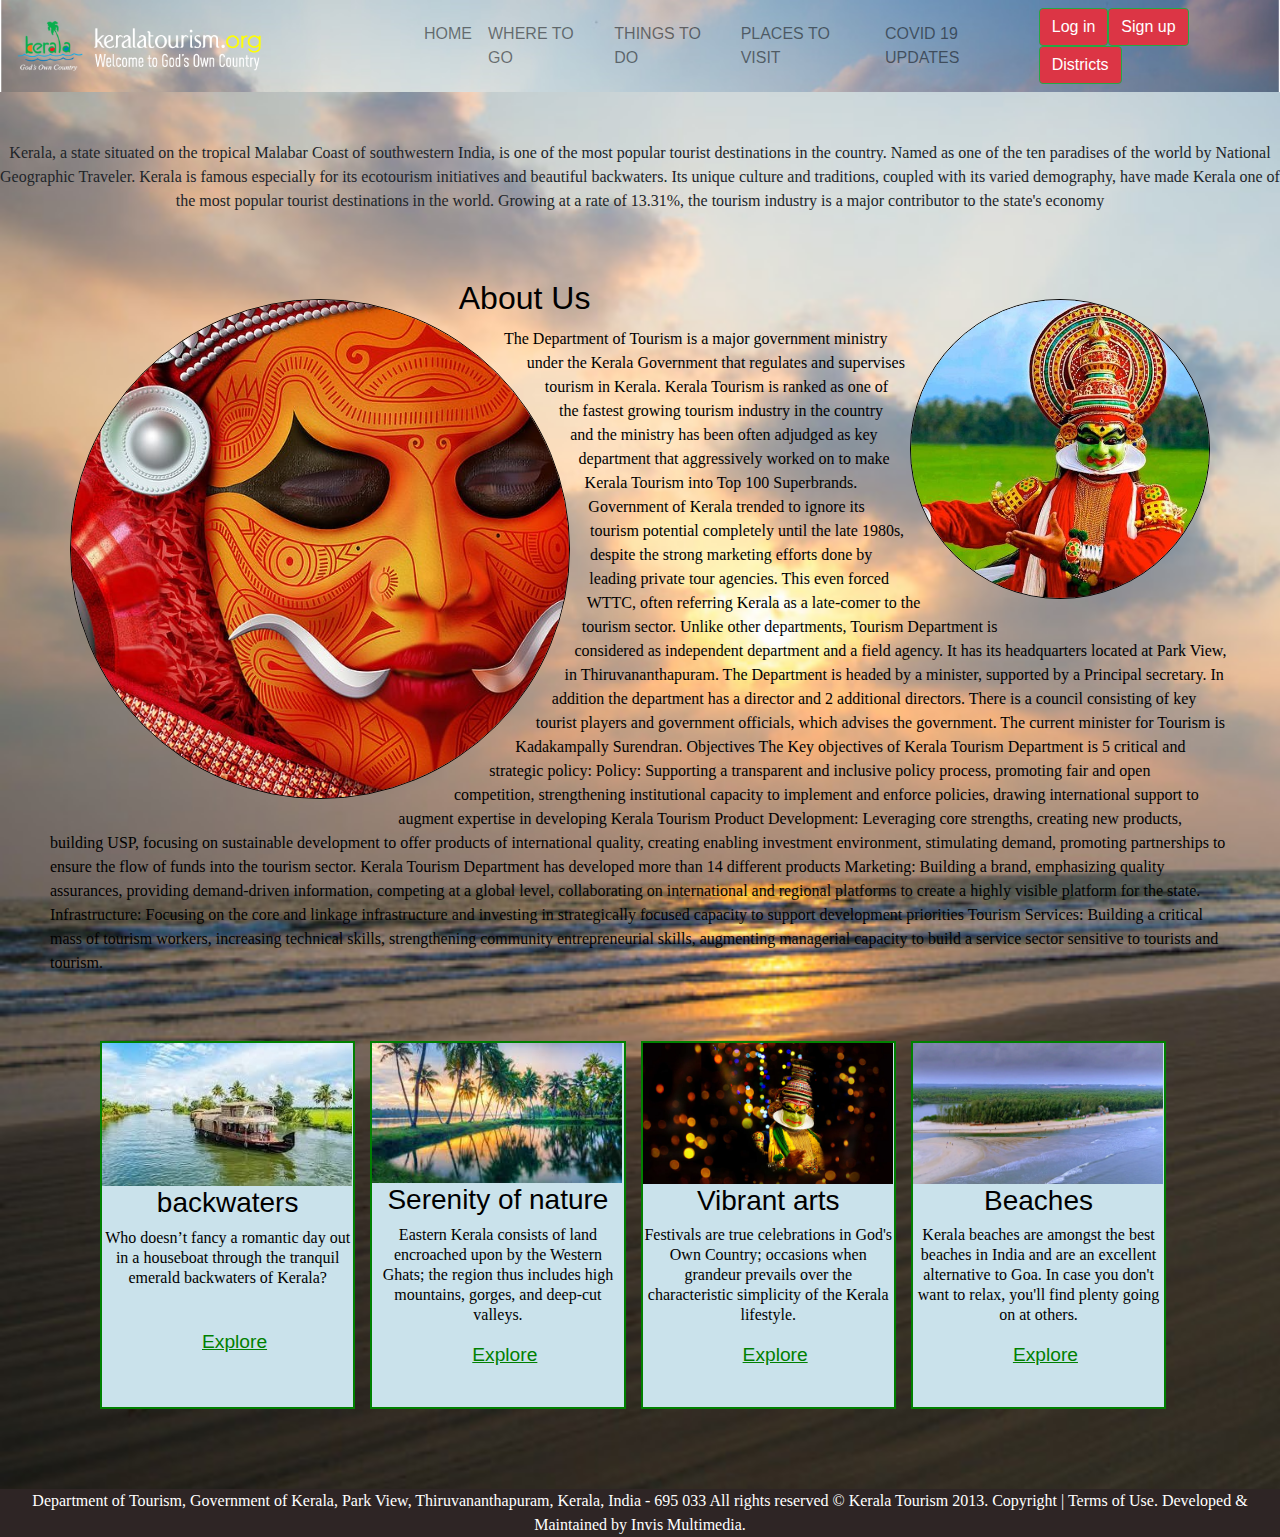
<file: KERALATOURISM-master/Index.html>
<!DOCTYPE html>
<html lang="en">
<head>
    <meta charset="UTF-8">
    <meta http-equiv="X-UA-Compatible" content="IE=edge">
    <meta name="viewport" content="width=device-width, initial-scale=1.0">
    <title>keralatourism</title>
    <script src="https://code.jquery.com/jquery-3.5.1.slim.min.js" integrity="sha384-DfXdz2htPH0lsSSs5nCTpuj/zy4C+OGpamoFVy38MVBnE+IbbVYUew+OrCXaRkfj" crossorigin="anonymous"></script>
    <script src="https://cdn.jsdelivr.net/npm/popper.js@1.16.1/dist/umd/popper.min.js" integrity="sha384-9/reFTGAW83EW2RDu2S0VKaIzap3H66lZH81PoYlFhbGU+6BZp6G7niu735Sk7lN" crossorigin="anonymous"></script>
    <script src="https://cdn.jsdelivr.net/npm/bootstrap@4.5.3/dist/js/bootstrap.min.js" integrity="sha384-w1Q4orYjBQndcko6MimVbzY0tgp4pWB4lZ7lr30WKz0vr/aWKhXdBNmNb5D92v7s" crossorigin="anonymous"></script>
    <link rel="stylesheet" href="style1.css">
 <link rel="stylesheet" href="bootstrap.min.css"> 
 <link rel="stylesheet" href="./round1.css">
</head>
<body background="./images/Muzhappilangad_Beach_2085.jpg">
<nav class="navbar navbar-expand-lg navbar-light bg-secondary">
    <button class="navbar-toggler" type="button" data-toggle="collapse" data-target="#navbarTogglerDemo01" aria-controls="navbarTogglerDemo01" aria-expanded="false" aria-label="Toggle navigation">
      <span class="navbar-toggler-icon"></span>
    </button>
    <div class="collapse navbar-collapse" id="navbarTogglerDemo01">
      <img src="./images/kerala-tourism-title.png"alt="logo"> 
      <ul class="navbar-nav mr-auto mt-2 mt-lg-0 ">
        <li class="nav-item ">
          <a class="nav-link text-black" href="#">HOME</a>
        </li>
        <li class="nav-item">
          <a class="nav-link text-black" href="#">WHERE TO GO</a>

        </li>
        <li class="nav-item">
          <a class="nav-link text-black" href="#">THINGS TO DO</a>  
        </li>
        <li class="nav-item">
          <a class="nav-link text-black" href="#">PLACES TO VISIT</a>  
        </li>
        <li class="nav-item">
          <a class="nav-link text-black" href="#">COVID 19 UPDATES</a>  
        </li>
      </ul>
      <form class="form-inline my-2 my-lg-0">
        <a target="_blank" href="./login.html" class="btn btn-danger btn-outline-success my-2 my-sm-0 text-white" role="button">Log in</a>
        <a target="_blank" href="./signup1-1.html" class="btn btn-danger btn-outline-success my-2 my-sm-0 text-white" role="button">Sign up</a>
        <a target="_blank" href="district.html" class="btn btn-danger btn-outline-success my-2 my-sm-0 text-white" role="button">Districts</a>
      </form>
    </div>
  </nav>
  </body>
    
    <div class="content">
    <marquee direction="left" behaviour="scroll" scrollamount="15"><h3>ESSENCE OF KERALA</h3></marquee>
    <p>Kerala, a state situated on the tropical Malabar Coast of southwestern India, is one of the most popular tourist destinations in the country. Named as one of the ten paradises of the world by National Geographic Traveler. Kerala is famous especially for its ecotourism initiatives and beautiful backwaters. Its unique culture and traditions, coupled with its varied demography, have made Kerala one of the most popular tourist destinations in the world. Growing at a rate of 13.31%, the tourism industry is a major contributor to the state's economy</p>
      </div>
      
      <section>
        <div class="circle circle1">
            <img src="./images/theyyam.jpeg">
        </div>
        <div class="circle circle2">
            <img src="./images/pacha.jpg">
        </div>
        <div>
            <h2>About Us</h2>
            <p>
                The Department of Tourism is a major government ministry under the Kerala Government that regulates and supervises tourism in Kerala. Kerala Tourism is ranked as one of the fastest growing tourism industry in the country and the ministry has been often adjudged as key department that aggressively worked on to make Kerala Tourism into Top 100 Superbrands.
                
                Government of Kerala trended to ignore its tourism potential completely until the late 1980s, despite the strong marketing efforts done by leading private tour agencies. This even forced WTTC, often referring Kerala as a late-comer to the tourism sector. Unlike other departments, Tourism Department is considered as independent department and a field agency. It has its headquarters located at Park View, in Thiruvananthapuram. The Department is headed by a minister, supported by a Principal secretary. In addition the department has a director and 2 additional directors. There is a council consisting of key tourist players and government officials, which advises the government. The current minister for Tourism is Kadakampally Surendran.
                
                
                Objectives
                The Key objectives of Kerala Tourism Department is 5 critical and strategic policy:
                
                Policy:
                Supporting a transparent and inclusive policy process, promoting fair and open competition, strengthening institutional capacity to implement and enforce policies, drawing international support to augment expertise in developing Kerala Tourism
                
                Product Development:
                Leveraging core strengths, creating new products, building USP, focusing on sustainable development to offer products of international quality, creating enabling investment environment, stimulating demand, promoting partnerships to ensure the flow of funds into the tourism sector. Kerala Tourism Department has developed more than 14 different products
                
                Marketing:
                Building a brand, emphasizing quality assurances, providing demand-driven information, competing at a global level, collaborating on international and regional platforms to create a highly visible platform for the state.
                
                Infrastructure:
                Focusing on the core and linkage infrastructure and investing in strategically focused capacity to support development priorities
                
                Tourism Services:
                Building a critical mass of tourism workers, increasing technical skills, strengthening community entrepreneurial skills, augmenting managerial capacity to build a service sector sensitive to tourists and tourism.</p>
        </div>
    </section>
    <div class="container">
      <div class="para">
        <img src="./images/backwa.jfif">
        <h3>backwaters</h3>
        <p>Who doesn’t fancy a romantic day out in a houseboat through the tranquil emerald backwaters of Kerala?</p>
        <br><a href="#">Explore</a>
      </div>
      <div class="para">
        <img src="./images/nature.jfif">
        <h3>Serenity of nature</h3>
        <p>Eastern Kerala consists of land encroached upon by the Western Ghats; the region thus includes high mountains, gorges, and deep-cut valleys.</p>
        <a href="#">Explore</a>
        </p>
      </div>
      <div class="para">
      <img src="./images/kathakali.jpg">
      <h3>Vibrant arts</h3>
      <p>Festivals are true celebrations in God's Own Country; occasions when grandeur prevails over the characteristic simplicity of the Kerala lifestyle.</p>
      <a href="#">Explore</a>
      </div>
      <div class="para">
      <img src="./images/Chootad_Beach_1869.jpg">
      <h3>Beaches</h3>
      <p>Kerala beaches are amongst the best beaches in India and are an excellent alternative to Goa. In case you don't want to relax, you'll find plenty going on at others.</p>
      <a href="#">Explore</a>
    </div>
    </div>
  </body>
  <footer>
    <p>Department of Tourism, Government of Kerala, Park View, Thiruvananthapuram, Kerala, India - 695 033
      All rights reserved © Kerala Tourism 2013. Copyright | Terms of Use. Developed & Maintained by Invis Multimedia.</p>
</footer>
  </html>
</file>
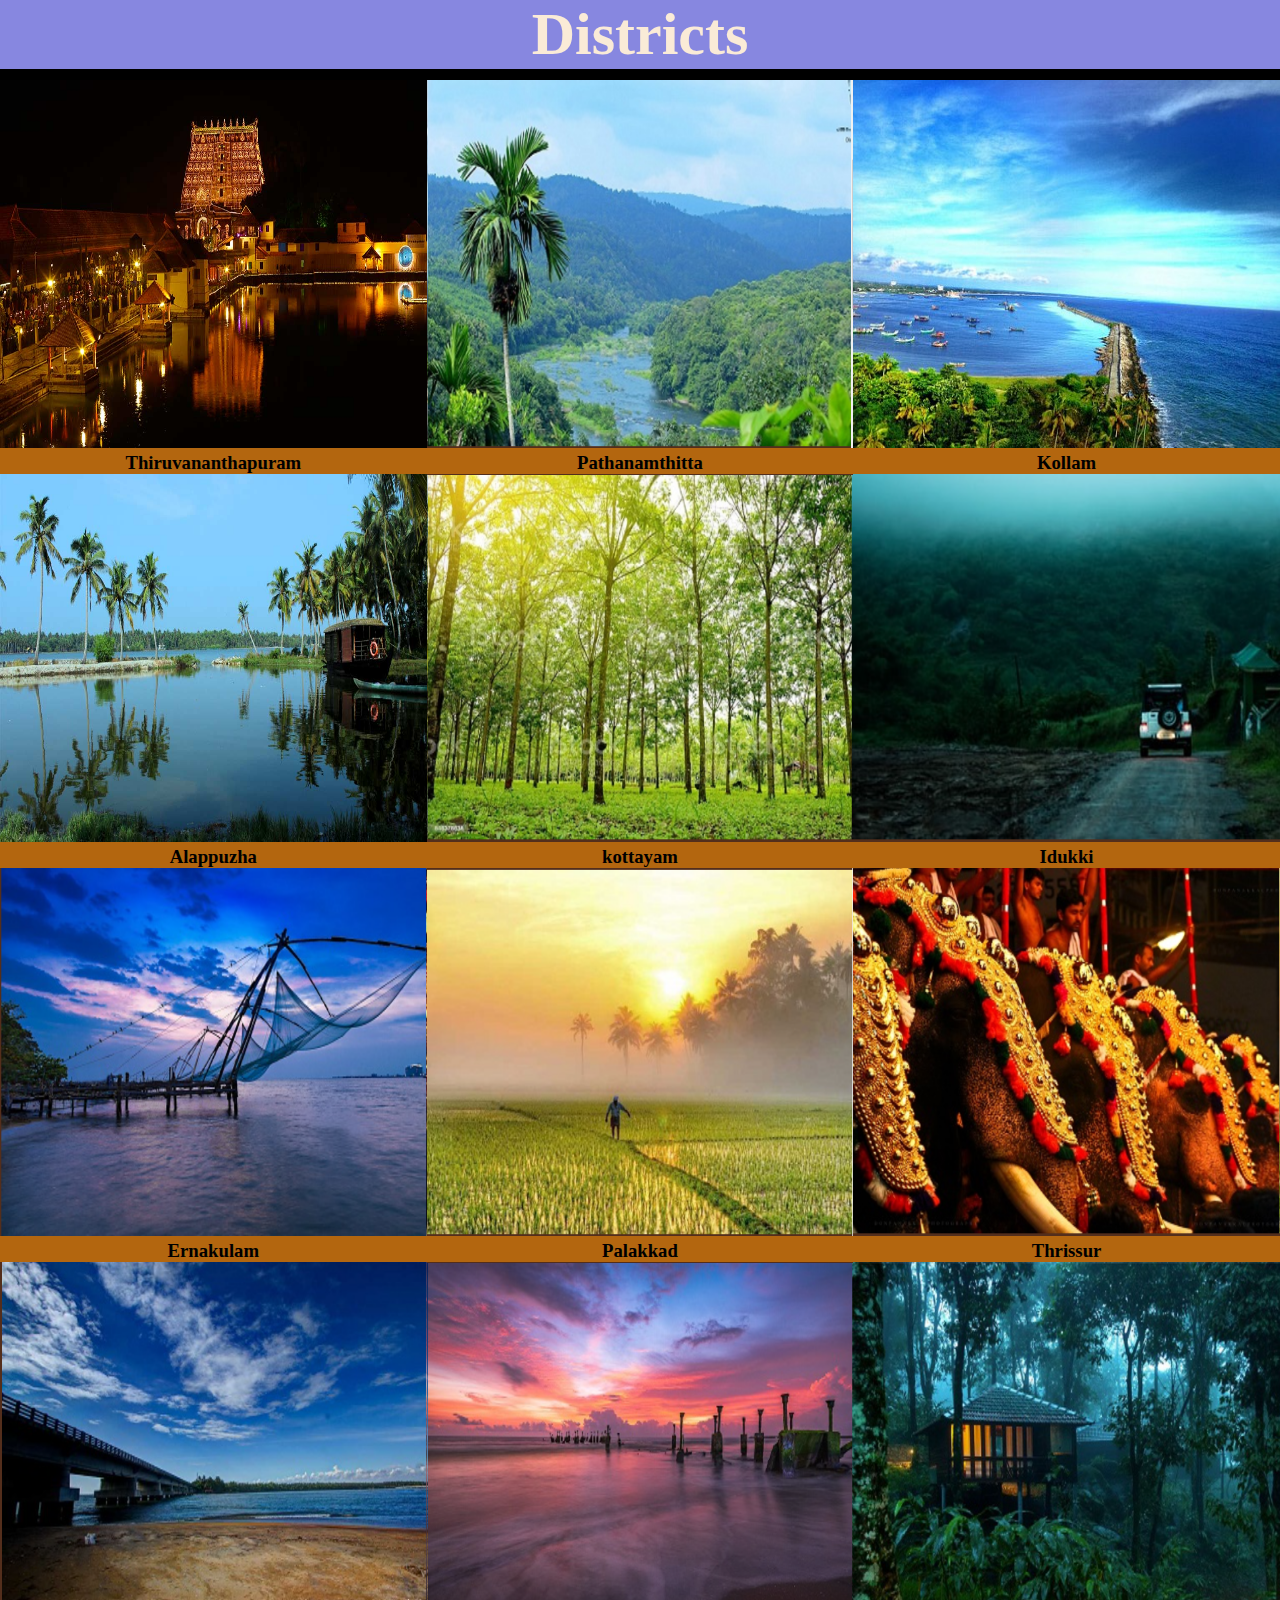
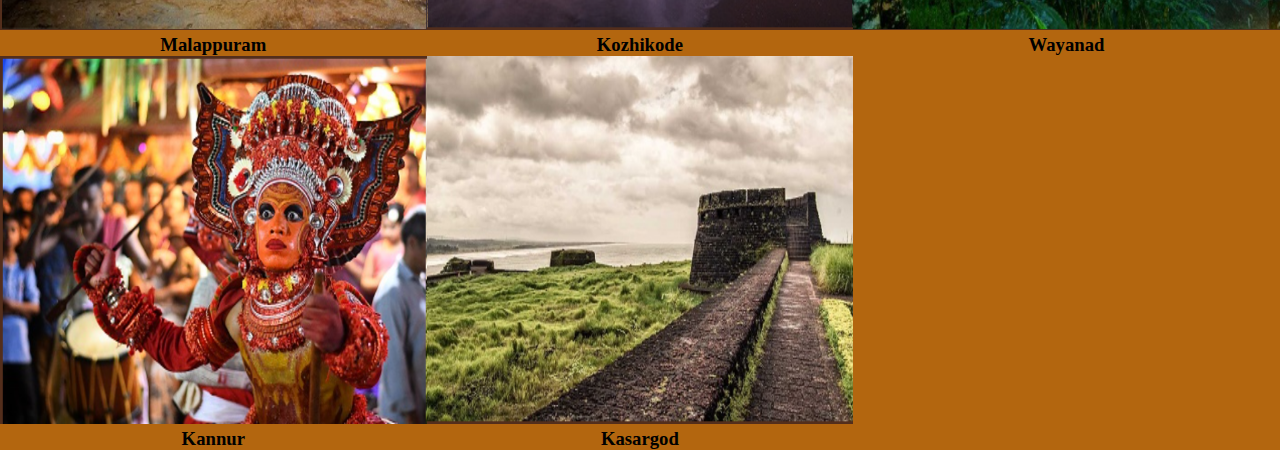
<file: KERALATOURISM-master/district.html>
<!DOCTYPE html>
<html lang="en">
<head>
    <meta charset="UTF-8">
    <meta http-equiv="X-UA-Compatible" content="IE=edge">
    <meta name="viewport" content="width=device-width, initial-scale=1.0">
    <title>Districts</title>
    <link rel="stylesheet" href="./districtpage.css">
</head>
<body >
    <header><div class="header"><h3>Districts</h3></header></div>
    <div class="container">
    <div class="para">
        <a target="_blank" href="tvm.html"><img src="./images/Lakshadeepam_at_Sree_Padamanabhaswamy_Temple_2330.jpg">
        <h3>Thiruvananthapuram</h3></a>
    </div>
    <div class="para">
        <a target="_blank" href="pathanamthitta.html"><img src="./images/path.PNG">
            <h3>Pathanamthitta</h3></a>
    </div>
    <div class="para">
        <a target="_blank" href="kollam.html"><img src="./images/kollam1.jpg">
            <h3>Kollam</h3></a>
    </div>
    </div>
    <div class="container">
    <div class="para">
        <a target="_blank" href="alappuzha.html"><img src="./images/The_Tranquil_Poovar_2254.jpg">
        <h3>Alappuzha</h3></a>
    </div>
    <div class="para">
        <a target="_blank" href="kottayam.html"><img src="./images/kott.PNG">
        <h3>kottayam</h3></a>
    </div>
    <div class="para">
        <a href="#"><img src="./images/id.PNG">
        <h3>Idukki</h3></a>
    </div>
    </div>
    <div class="container">
    <div class="para">
        <a href="#"><img src="./images/er.PNG">
        <h3>Ernakulam</h3></a>
    </div>
    <div class="para">
        <a href="#"><img src="./images/pal.PNG">
        <h3>Palakkad</h3></a>
    </div>
    <div class="para">
        <a href="#"><img src="./images/thr.PNG">
        <h3>Thrissur</h3></a>
    </div></div>
    <div class="container">
    <div class="para">
        <a href="#"><img src="./images/mal.PNG">
        <h3>Malappuram</h3></a>
    </div>
    <div class="para">
        <a href="#"><img src="./images/koz.PNG">
        <h3>Kozhikode</h3></a>
    </div>
    <div class="para">
        <a href="#"><img src="./images/way.PNG">
    <h3>Wayanad</h3></a>
    </div></div>
    <div class="container">
    <div class="para">
        <a href="#"><img src="./images/kann.PNG">
       <h3>Kannur</h3></a>
    </div>
    <div class="para">
        <a href="#"><img src="./images/kas.PNG">
        <h3>Kasargod</h3></a>
    </div>
    </div>


        
    
   
</body>
</html>
</file>
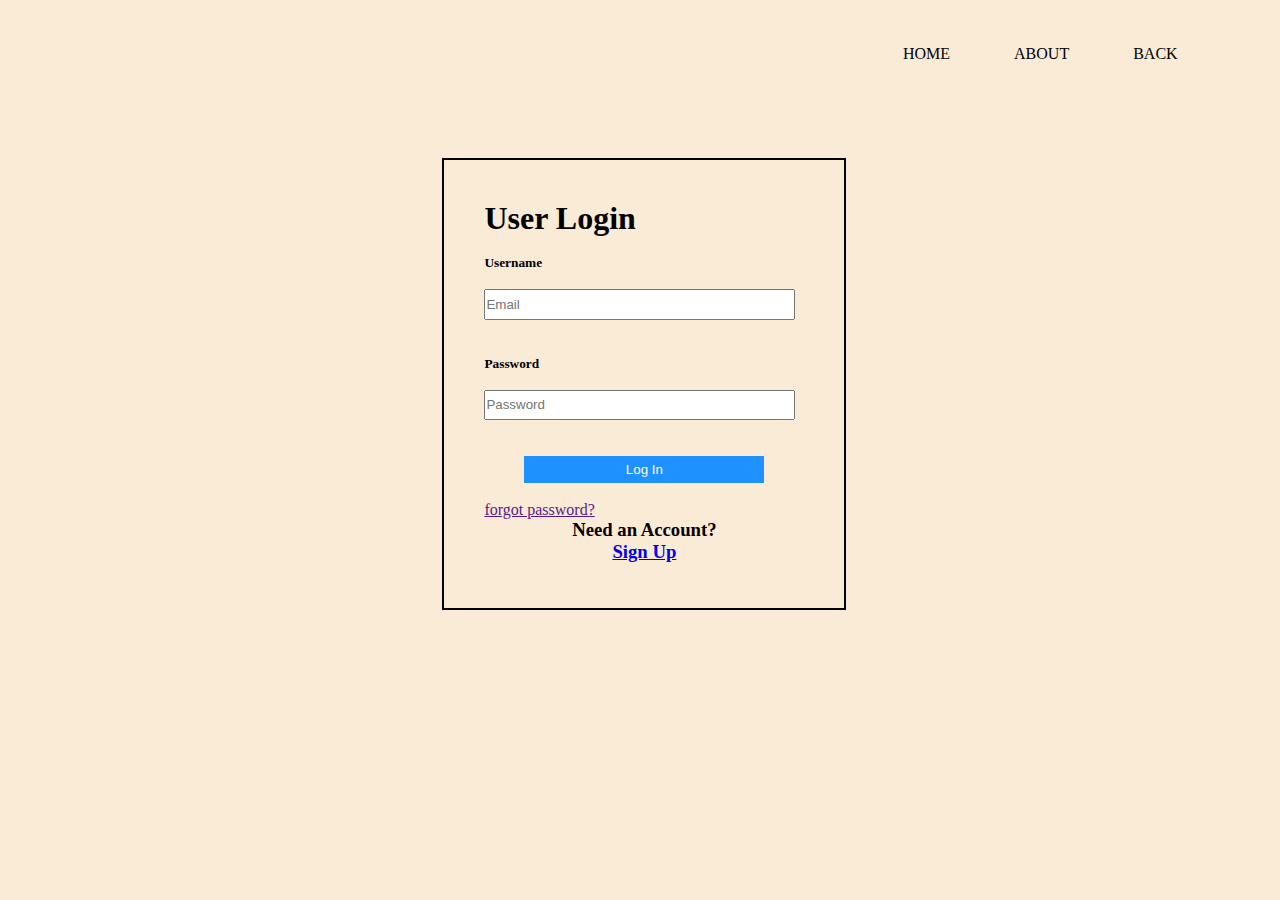
<file: KERALATOURISM-master/login.html>
<!DOCTYPE html>
<html lang="en">
<head>
    <meta charset="UTF-8">
    <meta http-equiv="X-UA-Compatible" content="IE=edge">
    <meta name="viewport" content="width=device-width, initial-scale=1.0">
    <title>Login</title>
    <link rel="stylesheet" href="loginstyle.css">
</head>
<body><div class="container">
    <div class="navbar">
        
        <nav>
            <ul>
                <li><a href="Index.html">HOME</a></li>
                <li><a href="">ABOUT</a></li>
                <li><a href="./Index.html">BACK</a></li>
                
            </ul>
        </nav>
    </div>
    <form action="" class="login"style="color:white" onsubmit="return validation()">
        <h1>User Login</h1>
        <br>
        <div class="logcred">
            <label><h4>Username</h4></label>
            <br>
            <input type="text" placeholder="Email" id="email" required>
            <br>
            <label for="error" id="error"></label>
        </div>
        <br>
        <br>
        <div class="logcred" >
            <label><h4>Password</h4></label>
            <br>
            <input type="password" placeholder="Password" id="pswd" required>
            <br>
            <label for="error" id="error2"></label>
        </div>
        <br>
        <br>
        <div >
             <button type="submit" id="loginbutton">Log In</button>
        </div>
        <br>
        <a href="">forgot password?</a>
        <div class="logmisc">
            <h3>Need an Account?</h3>
            <h3><a href="signup1-1.html">Sign Up</a></h3>
        </div>
    </form>
    <script src="login.js"></script>
    
    
        
    </body>
    </html>
</file>
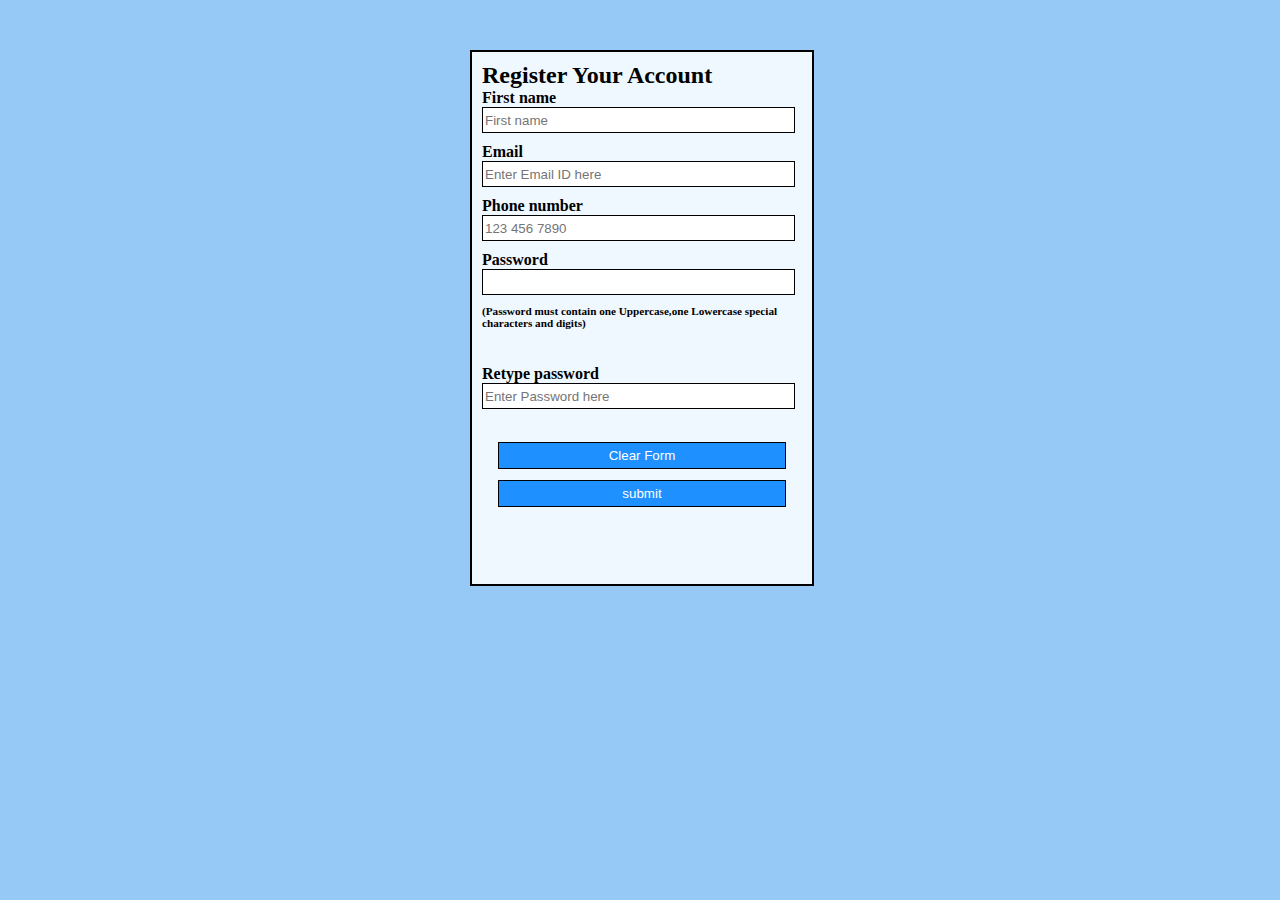
<file: KERALATOURISM-master/signup1-1.html>
<!DOCTYPE html>
  <html>
  <head>
  <title>Welcome To Registration Form</title>
  <link rel="stylesheet" href="./signup1css-1.css">
  <script defer src="signup-1.js"></script>
  </head>

    <body>
    
    <form action="#" class="frmRegistration" > 
    <h2>Register Your Account</h2>
    <div class="login">
    <div>
    <label ><h4>First name<h4></label>
    <input type="text" placeholder="First name" id="name1" onkeyup="validateName()" required>
    <span id="error1"></span>
    </div>
    <div>
    <label ><h4>Email<h4></label>
    <input type="email" placeholder="Enter Email ID here" id="email1" onkeyup="validateEmail()"required>
    <span for="error" id="error2"></span>
    </div>
    <div>
    <label ><h4>Phone number<h4></label>
    <input type="text" placeholder="123 456 7890" maxlength="10" id="phone1" onkeyup="validatePhone()"required>
    <span for="error" id="error3"></span>
    </div>
    <div>
    <label ><h4>Password<h4></label>
      <input type="password" id="pass" size="47" maxlength="50"  onkeyup="validatepwd()"  required >
      <p  style=" font-size: 70%;">(Password must contain one Uppercase,one Lowercase special characters and digits)</p>
      <small> </small>
      <br>
    <!-- <input type="password" placeholder="Enter Password here" id="pass" onkeyup="validatepwd()"required>
    <p>Password must contain Lowercase,Uppercase,digits and special characters</p>
    <span id="small"></span>
    <br> -->
      <div class="indicator">
        <span class="weak"></span>
        <span class="medium"></span>
        <span class="strong"></span>
      </div>
    <div class="text">text</div>
    </div>
    
    <div>
      <br>
    <label ><h4>Retype password<h4></label>
    <input type="password" placeholder="Enter Password here" id="password2">
    <span for="error" id="error5"></span>
    </div>
    <br>
    <button type="reset">Clear Form</button>
    <button onclick="validateform()" >submit</button>
    </div>
    </form>
    </body>
    </html>
</file>
<file: KERALATOURISM-master/style1.css>
.navbar{ 
    background-image: url("./images/headbac.PNG"); 
    background-size: cover;
}
img{
    border: 1px white;
}
.nav-link{
    color: aliceblue;
}
img{
    width: 250px;
}
.navbar-nav{
    margin-left: 150px;
}
body{
    background-size: cover;
}
.content p{
    text-align: center;

}
p{
    font-family: Georgia, 'Times New Roman', Times, serif;
}
.container
{
    
    margin-top: 0;
    color: aliceblue;
    
     
    
    
}
.para{
    border: 2px solid green;
    width: 23%;
    float:left;
    margin-left: 15px;
    height: 23em;
    color: black;
    background-color:rgb(202, 226, 235);
    justify-content: space-between;
    
    
}


.para a{
    color:green;
    font-style:initial;
    font-weight:400;
    font-size: larger;
    text-decoration: underline;

}
.para a:hover{
    
    background-color:green;
    color:white;
    text-decoration: none;
}
h3{
    font-size: larger;
    text-align: center;
}
.para p{
    text-align:center;
    line-height: 1.25em;
    
}
.para a{
    margin-left: 100px;
}
footer{
    background-color: rgb(46, 37, 37);
    color:white;
    height:3em;
    margin-top:35%;
    text-align: center;
    
    
}
    
}


}
</file>
<file: KERALATOURISM-master/round1.css>
*{
    margin: 0;
    padding: 0;
    box-sizing: border-box;

}


section{
    position: relative;
    will-change: 100%;
    padding: 50px;


}
.circle{
    position: relative;
    overflow: hidden;
    border: 1px solid black;

}
.circle img{
    position: absolute;
    top: 0;
    left:0;
    width: 100%;
    height: 100%;
    object-fit: cover;
   
}
.circle.circle1
{
width: 500px;
height: 500px;
float:left;
border-radius: 50%;
margin: 20px;
shape-outside: circle();
}
.circle.circle2
{
width: 300px;
height: 300px;
float:right;
border-radius: 50%;
margin: 20px;
shape-outside: circle();
}
section h2{
    color: black;
    font-size: 2em;
    margin-bottom: 10px;

}
section p{
    color: black;
}
</file>
<file: KERALATOURISM-master/districtpage.css>
*{
    margin: 0;
    padding: 0;
}
.header
{
    background: rgb(135, 135, 224);
}
body{
    background-color: rgb(179, 102, 15) ;
}
.container
{
    
    display: flex;
}

.para{
   
    width: 33.33%;
    justify-content: space-around;
    float:left;
    object-fit: cover;
    color: black;  
    background-color: rgb(179, 102, 15); 
    background-size: cover;  
    
}



.para img{
    height:23em;
    width: 100%;
   
}

.para a{
    color: black;
    text-decoration: none;
}
h3{
    text-align: center;
}
.para a:hover{
    color: blanchedalmond;

}

header{
    background-color: black;
    height: 5em;
    
}
header h3{
    color: antiquewhite;
    font-size: 60px;
}
</file>
<file: KERALATOURISM-master/loginstyle.css>
*{
    padding: 0px;
    margin: 0px;
}
body{
    background-size: cover;
    background-color: rgb(190, 210, 153);
}
form{
    align-items: center;
    
    width: 20em;
     height: 23em;
    padding: 40px;
    margin-left: 340px;
    margin-top: 50px;
    border: 2px solid black;
}
.login h3{
    text-align: center; 
    text
}
/* increase the width of input box */
 .login input{
   height: 2em;
   width: 23em;
   
} 
 .login #loginbutton{
   width: 75%;
   background-color:dodgerblue;
   height: 2em;
   border: none;
   color: white;
   margin-left: 40px;
   align-items: center;
}
 .login .logmisc{
     
    
    align-items: center;
}
h1{
    text-decoration: solid;
    text: shadow 2px;
    color:black;
}
h3{
    color: #000;
}
a:hover{
    color: rebeccapurple;
}
h4{
    color:black;
}
label{
    font-size: smaller;
    color: red;
}

.container{
    width: 100%;
    height: 100vh;
    background-color: antiquewhite;
    background-position: center;
    background-size: cover;
    padding-left: 8%;
    padding-right: 8%;
    box-sizing: border-box;
}
.navbar{
    height: 12%;
    display:flex;
    align-items: center;
}
.logo{
    width: 70px;
    cursor: pointer;
}
nav{
    text-align: right;
    flex: 1;
}
nav ul li{
    list-style: none;
    display: inline-block;
    margin-left: 60px;
}
nav ul li a{
    text-decoration: none;
    color: black;
</file>
<file: KERALATOURISM-master/signup1css-1.css>
*{
    margin: 0;
    padding: 0;
}
body{
    background-color: rgb(150, 201, 245);
}
form{
    align-items: center;
    background-color: aliceblue;
    width: 20em;
     height: 32em;
    padding: 10px;
    margin-left: 470px;
    margin-top: 50px;
    border: 2px solid black;
}
input{
    height: 1.5em;
    width: 23em;
    padding: 2px;
    border: 1px solid black;
    margin-bottom: 10px;
}
button{
    width: 90%;
    background-color:dodgerblue;
    height: 2em;
    border: 1px solid white;
    color: white;
    align-items: center;
    color: white;
    padding: 1px;
    border: 1px solid black;
    margin: 5px;
    margin-left: 5%;
    margin-bottom: 2%;
}
form .login .indicator
{
    /* color: white; */
    width: 80%;
    height: 10px;
    display: flex; 
    align-items: center;
    justify-content: space-between;
    margin: 5px 0px;
     display: none;  
    
  }
  form .login .indicator span{
    width: 80%;
    height: 100%;
    background: lightgray;
    border-radius: 5px;
    position: relative;
    
  }
  form .login p{
    font-size: smaller;
  }
  form .login .indicator span.medium{
    margin: 0 3px;
  }
   form .login .indicator span::before{
    content:"";
    position: absolute;
    top: 0;
    left: 0;
    width: 100%;
    height: 100%;
    border-radius: 5px; 
  }
  form .login .indicator span.active.weak::before{
    background: red;
    
  }
  form .login .indicator span.active.medium::before{
    background: orange;
  }
  form .login .indicator span.active.strong::before{
    background: green;
  }
  
  form .login .text{
    font-size: 18px;
    font-weight: 500;
    margin-bottom: -5px;
    display: none;
  }
  
  form .login .text.weak{
    color: red;
  }
  form .login .text.medium{
    color: orange;
  }
  form .login .text.strong{
    color: greenyellow;
  }
  span{
    font-size: smaller;
  }
</file>
